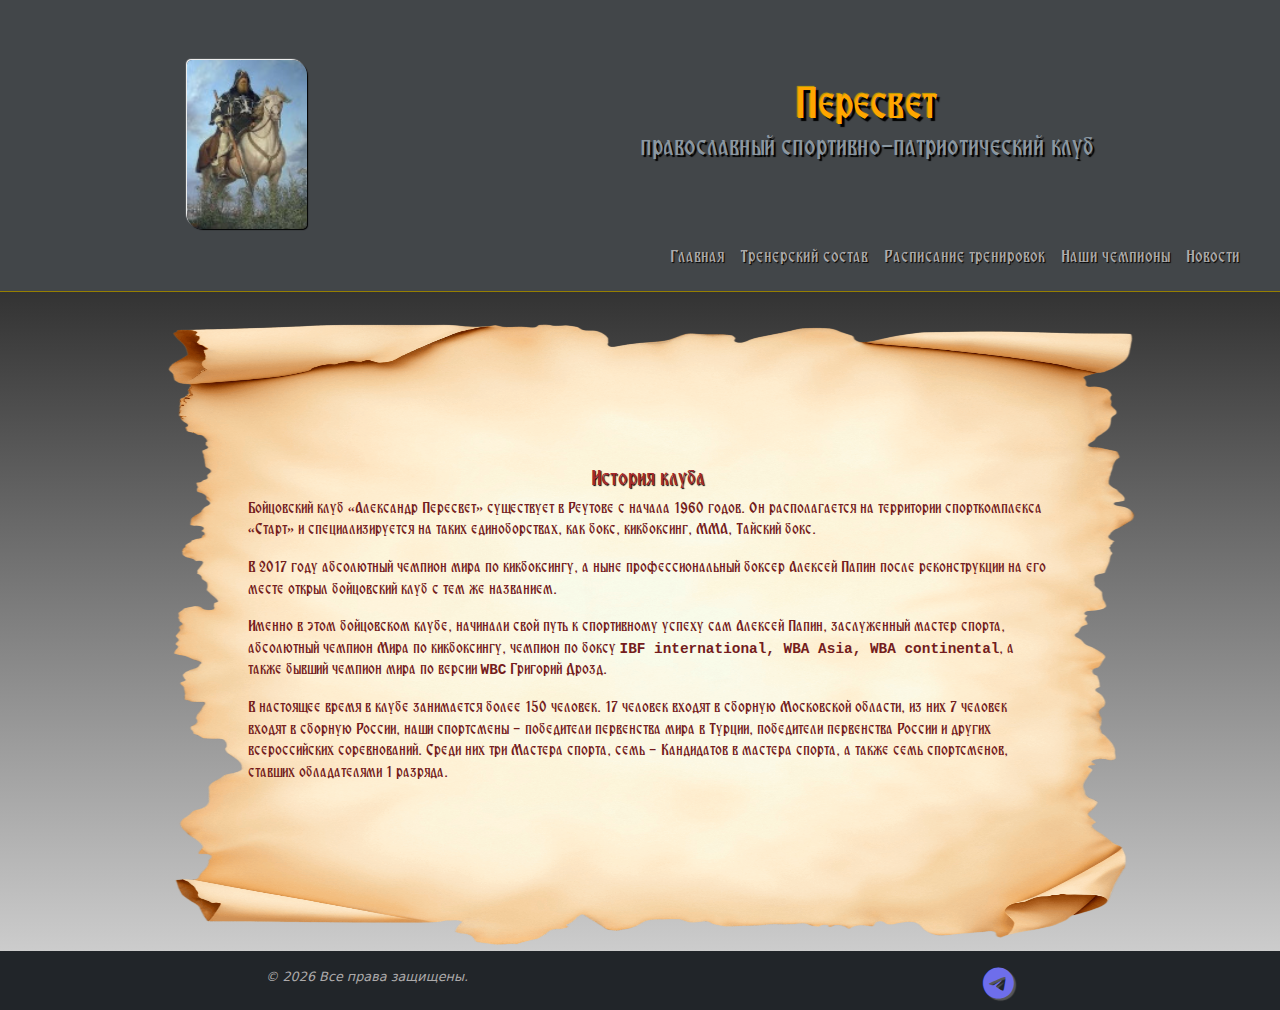
<file: index.html>
<!DOCTYPE html>
<html lang="ru">

<head>
  <meta charset="UTF-8">
  <meta name="viewport" content="width=device-width, initial-scale=1.0">
  <title>Пересвет</title>
  <link rel="preload" href="assets/images/parchment.png" as="image">
  <link rel="stylesheet" href="assets/css/reset.css">
  <link rel="stylesheet" href="https://cdn.jsdelivr.net/npm/@fortawesome/fontawesome-free@6.4.0/css/all.min.css">
  <link rel="shortcut icon" href="assets/images/favicon.ico" type="image/x-icon">
  <link rel="stylesheet" href="assets/css/bootstrap.min.css">
  <link rel="stylesheet" href="assets/css/base.css">
</head>

<body>

  <div class="wrapper d-flex flex-column">

    <!-- Шапка сайта -->
    <header class="container-fluid custom-header">
      <div class="header">
        <img src="assets/images/logo.jpeg" class="img-logo">
        
        <div class="big-header">
          <h1 class="title">Пересвет</h1>
          <div class="my-h-sub">
            <span class="subtitle">православный</span>
            <span class="subtitle">спортивно-патриотический клуб</span>
          </div>
        </div>
      </div>

      <!-- Главная навигационная панель -->
      <nav class="navbar navbar-expand-md navbar-dark">
        <div class="container-fluid">
          <button class="navbar-toggler ms-auto btn-menu" type="button" data-bs-toggle="collapse"
            data-bs-target="#navbarSupportedContent" aria-controls="navbarSupportedContent" aria-expanded="false"
            aria-label="Toggle navigation">
            <span class="text-menu-button">Меню</span>
          </button>
          <div class="collapse navbar-collapse" id="navbarSupportedContent">
            <ul class="navbar-nav ms-auto mb-2 mb-lg-0">
              <li class="nav-item">
                <a class="nav-link active" aria-current="page" href="#"><span class="txt-menu">Главная</span></a>
              </li>
              <li class="nav-item">
                <a class="nav-link" href="content/coaches.html"><span class="txt-menu">Тренерский состав</span></a>
              </li>
              <li class="nav-item">
                <a class="nav-link" href="content/schedule.html"><span class="txt-menu">Расписание тренировок</span></a>
              </li>
              <li class="nav-item">
                <a class="nav-link" href="content/champions.html"><span class="txt-menu">Наши чемпионы</span></a>
              </li>
              <li class="nav-item">
                <a class="nav-link" href="content/news.html"><span class="txt-menu">Новости</span></a>
              </li>
            </ul>
          </div>
        </div>
      </nav>
      <!-- ------------------------------- -->

    </header>

    <!-- Основной контент -->
    <main>
      <div class="img-container">
        <div class="text-overlay">
          <h2>История клуба</h2>
          <p>Бойцовский клуб «Александр Пересвет» существует в Реутове с начала 1960 годов. Он располагается на территории
            спорткомплекса «Старт» и специализируется на таких единоборствах, как бокс, кикбоксинг, ММА, Тайский бокс.</p>
          
          <p>В 2017 году абсолютный чемпион мира по кикбоксингу, а ныне профессиональный боксер Алексей Папин после
          реконструкции на его месте открыл  бойцовский клуб с тем же названием.</p>
          
          <p>Именно в этом бойцовском клубе, начинали свой путь к спортивному успеху сам Алексей Папин, заслуженный мастер
            спорта, абсолютный чемпион Мира по кикбоксингу, чемпион по боксу <span class="text-en">IBF international,
            WBA Asia, WBA continental</span>, а также бывший чемпион мира по версии <span class="text-en">WBC</span>
            Григорий Дрозд.</p>

          <p>В настоящее время в клубе занимается более 150 человек. 17 человек входят в сборную Московской области, из них
            7 человек входят в сборную России, наши спортсмены - победители первенства мира в Турции, победители первенства России
            и других всероссийских соревнований. Среди них три Мастера спорта, семь - Кандидатов в мастера спорта, а также семь спортсменов, ставших обладателями 1 разряда.</p>
        </div>        
        
      </div>
    </main>

    <!-- Футер -->
    <footer class="container-fluid bg-dark text-white text-center p-2 pt-3 footer">
      <p class="footer-text">© 2026 Все права защищены.</p>
      <a href="https://t.me/peresvet_reutov" target="_blank" class="text-reset">
        <i class="fab fa-telegram fa-2x tg-color"></i> <!-- Используем Font Awesome -->
      </a>
    </footer>

  </div>

  <script src="assets/js/bootstrap.bundle.min.js"></script>
</body>

</html>
</file>
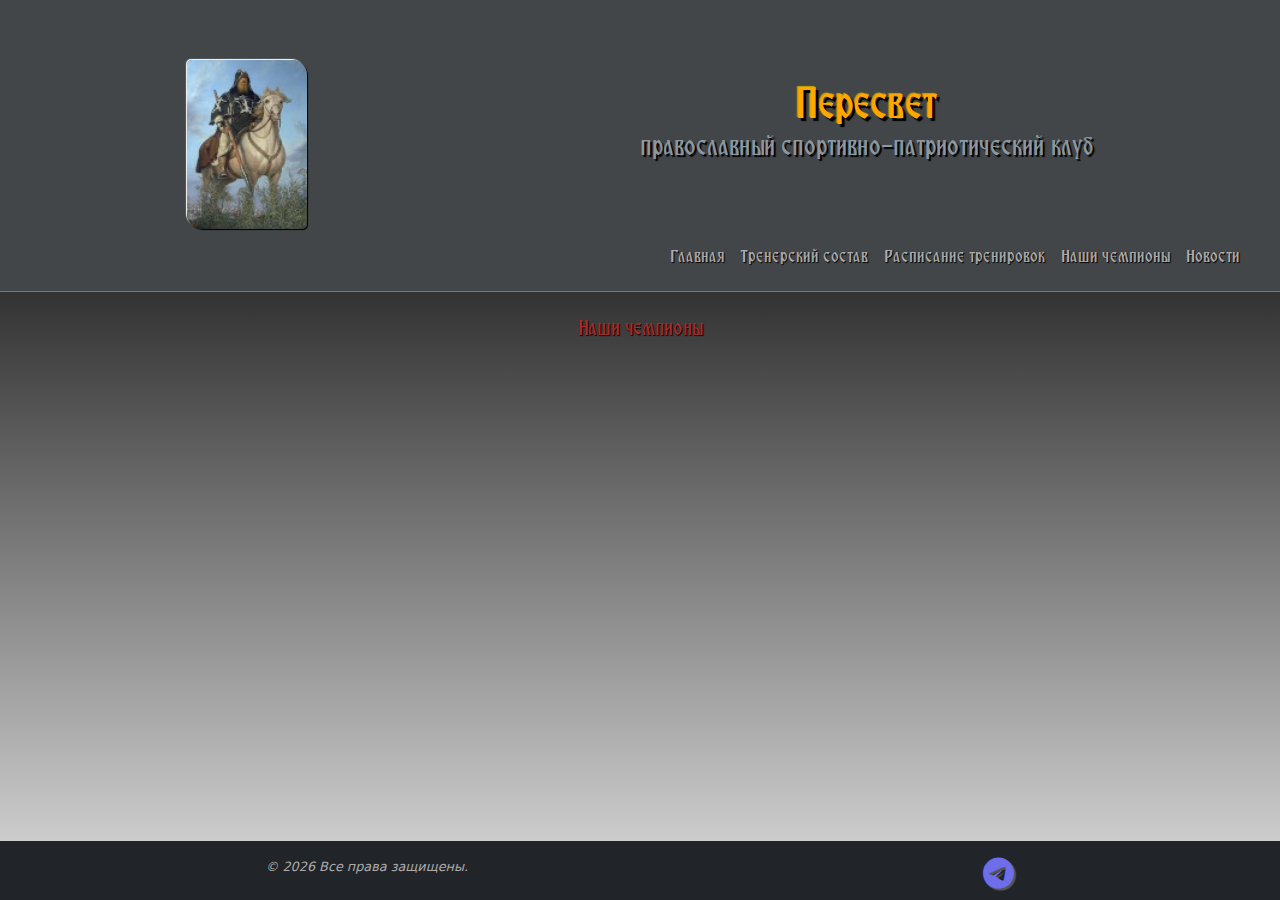
<file: content/champions.html>
<!DOCTYPE html>
<html lang="ru">

<head>
  <meta charset="UTF-8">
  <meta name="viewport" content="width=device-width, initial-scale=1.0">
  <title>Наши чемпионы</title>
  <link rel="stylesheet" href="../assets/css/reset.css">
  <link rel="stylesheet" href="https://cdn.jsdelivr.net/npm/@fortawesome/fontawesome-free@6.4.0/css/all.min.css">
  <link rel="shortcut icon" href="../assets/images/favicon.ico" type="image/x-icon">
  <link rel="stylesheet" href="../assets/css/bootstrap.min.css">
  <link rel="stylesheet" href="../assets/css/base.css">
  <link rel="stylesheet" href="../assets/css/coaches.css">
  <script src="../assets/js/bootstrap.bundle.min.js"></script>
</head>

<body>

  <div class="wrapper d-flex flex-column">

    <!-- Шапка сайта -->
    <header class="container-fluid custom-header">
      <div class="header">
        <img src="../assets/images/logo.jpeg" class="img-logo">

        <div class="big-header">
          <h1 class="title">Пересвет</h1>
          <div class="my-h-sub">
            <span class="subtitle">православный</span>
            <span class="subtitle">спортивно-патриотический клуб</span>
          </div>
        </div>
      </div>

      <!-- Главная навигационная панель -->
      <nav class="navbar navbar-expand-md navbar-dark">
        <div class="container-fluid">
          <button class="navbar-toggler ms-auto btn-menu" type="button" data-bs-toggle="collapse"
            data-bs-target="#navbarSupportedContent" aria-controls="navbarSupportedContent" aria-expanded="false"
            aria-label="Toggle navigation">
            <span class="text-menu-button">Меню</span>
          </button>
          <div class="collapse navbar-collapse" id="navbarSupportedContent">
            <ul class="navbar-nav ms-auto mb-2 mb-lg-0">
              <li class="nav-item">
                <a class="nav-link active" aria-current="page" href="../index.html"><span class="txt-menu">Главная</span></a>
              </li>
              <li class="nav-item">
                <a class="nav-link" href="coaches.html"><span class="txt-menu">Тренерский состав</span></a>
              </li>
              <li class="nav-item">
                <a class="nav-link" href="schedule.html"><span class="txt-menu">Расписание тренировок</span></a>
              </li>
              <li class="nav-item">
                <a class="nav-link" href="#"><span class="txt-menu">Наши чемпионы</span></a>
              </li>
              <li class="nav-item">
                <a class="nav-link" href="news.html"><span class="txt-menu">Новости</span></a>
              </li>
            </ul>
          </div>
        </div>
      </nav>
      <!-- ------------------------------- -->

    </header>

    <!-- Основной контент -->
    <main class="content container-fluid"> 
      <h2 class="h2-other">Наши чемпионы</h2>    

    </main>

    <!-- Футер -->
    <footer class="container-fluid bg-dark text-white text-center p-2 pt-3 footer">
      <p class="footer-text">© 2026 Все права защищены.</p>
      <a href="https://t.me/peresvet_reutov" target="_blank" class="text-reset">
        <i class="fab fa-telegram fa-2x tg-color"></i> <!-- Используем Font Awesome -->
      </a>
    </footer>

  </div>

  <script src="../assets/js/bootstrap.bundle.min.js"></script>
</body>

</html>
</file>
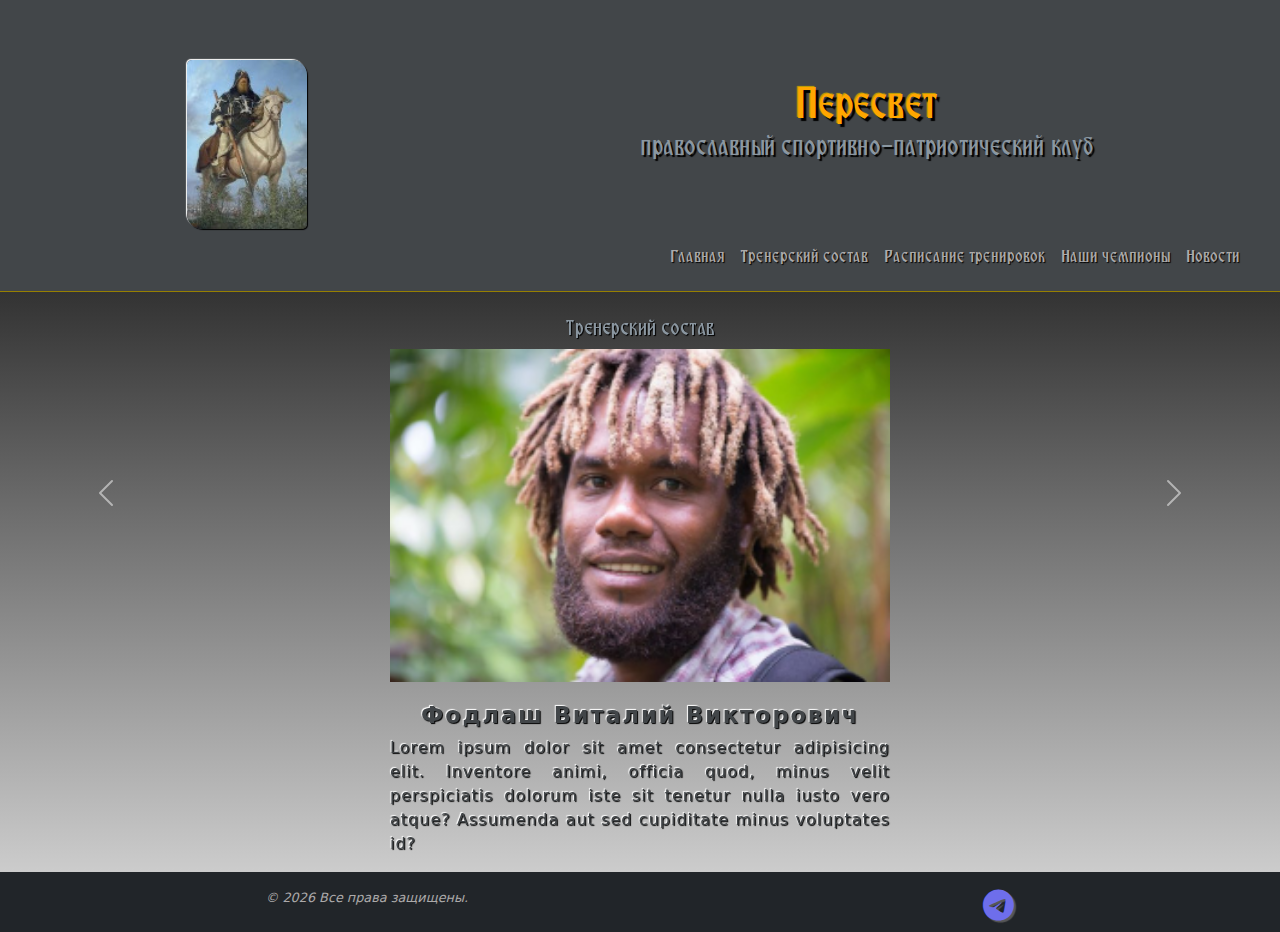
<file: content/coaches.html>
<!DOCTYPE html>
<html lang="ru">

<head>
  <meta charset="UTF-8">
  <meta name="viewport" content="width=device-width, initial-scale=1.0">
  <title>Тренерский состав</title>
  <link rel="stylesheet" href="../assets/css/reset.css">
  <link rel="stylesheet" href="https://cdn.jsdelivr.net/npm/@fortawesome/fontawesome-free@6.4.0/css/all.min.css">
  <link rel="shortcut icon" href="../assets/images/favicon.ico" type="image/x-icon">
  <link rel="stylesheet" href="../assets/css/bootstrap.min.css">
  <link rel="stylesheet" href="../assets/css/base.css">
  <link rel="stylesheet" href="../assets/css/coaches.css">
  <script src="../assets/js/bootstrap.bundle.min.js"></script>
</head>

<body>

  <div class="wrapper d-flex flex-column">

    <!-- Шапка сайта -->
    <header class="container-fluid custom-header">
      <div class="header">
        <img src="../assets/images/logo.jpeg" class="img-logo">

        <div class="big-header">
          <h1 class="title">Пересвет</h1>
          <div class="my-h-sub">
            <span class="subtitle">православный</span>
            <span class="subtitle">спортивно-патриотический клуб</span>
          </div>
        </div>
      </div>

      <!-- Главная навигационная панель -->
      <nav class="navbar navbar-expand-md navbar-dark">
        <div class="container-fluid">
          <button class="navbar-toggler ms-auto btn-menu" type="button" data-bs-toggle="collapse"
            data-bs-target="#navbarSupportedContent" aria-controls="navbarSupportedContent" aria-expanded="false"
            aria-label="Toggle navigation">
            <span class="text-menu-button">Меню</span>
          </button>
          <div class="collapse navbar-collapse" id="navbarSupportedContent">
            <ul class="navbar-nav ms-auto mb-2 mb-lg-0">
              <li class="nav-item">
                <a class="nav-link active" aria-current="page" href="../index.html"><span class="txt-menu">Главная</span></a>
              </li>
              <li class="nav-item">
                <a class="nav-link" href="#"><span class="txt-menu">Тренерский состав</span></a>
              </li>
              <li class="nav-item">
                <a class="nav-link" href="schedule.html"><span class="txt-menu">Расписание тренировок</span></a>
              </li>
              <li class="nav-item">
                <a class="nav-link" href="champions.html"><span class="txt-menu">Наши чемпионы</span></a>
              </li>
              <li class="nav-item">
                <a class="nav-link" href="news.html"><span class="txt-menu">Новости</span></a>
              </li>
            </ul>
          </div>
        </div>
      </nav>
      <!-- ------------------------------- -->

    </header>

    <!-- Основной контент -->
    <main class="content container-fluid">

      <div id="carouselExampleFade" class="carousel slide carousel-fade" data-bs-touch="true">
        <div class="carousel-inner">
          <div class="carousel-item active">
            <div class="my-card">
              <h2 class="title-card mt-0">Тренерский состав</h2>
              <img src="../assets/images/first.png" class="d-block w-100" alt="...">
              <h3 class="head-card">Фодлаш Виталий Викторович</h3>
              <p class="text-card">Lorem ipsum dolor sit amet consectetur adipisicing elit. Inventore animi, officia quod, minus velit perspiciatis      dolorum iste sit tenetur nulla iusto vero atque? Assumenda aut sed cupiditate minus voluptates id?</p>
            </div>
          </div>
          <div class="carousel-item">
            <div class="my-card">
              <h2 class="title-card mt-0">Тренерский состав</h2>
              <img src="../assets/images/second.png" class="d-block w-100" alt="...">
              <h3 class="head-card">Коновалов Игорь Николаевич</h3>
              <p class="text-card">Lorem ipsum dolor sit amet consectetur adipisicing elit. Inventore animi, officia quod, minus velit
                perspiciatis dolorum iste sit tenetur nulla iusto vero atque? Assumenda aut sed cupiditate minus voluptates id?</p>
              <p class="text-card">Lorem ipsum dolor sit amet consectetur adipisicing elit. Inventore animi, officia quod, minus velit
                perspiciatis dolorum iste sit tenetur nulla iusto vero atque? Assumenda aut sed cupiditate minus voluptates id?</p>
            </div>
          </div>
          <div class="carousel-item">
            <div class="my-card">
              <h2 class="title-card mt-0 pt-0">Тренерский состав</h2>
              <img src="../assets/images/third_man.jpeg" class="d-block w-100" alt="...">
              <h3 class="head-card">Присяжный Евгений</h3>
              <p class="text-card">Lorem ipsum dolor sit amet consectetur adipisicing elit. Inventore animi, officia quod, minus velit
                perspiciatis dolorum iste sit tenetur nulla iusto vero atque? Assumenda aut sed cupiditate minus voluptates id?</p>
            </div>
          </div>
        </div>
        <button class="carousel-control-prev item-btn" type="button" data-bs-target="#carouselExampleFade" data-bs-slide="prev">
          <span class="carousel-control-prev-icon" aria-hidden="true"></span>
          <span class="visually-hidden">Previous</span>
        </button>
        <button class="carousel-control-next" type="button" data-bs-target="#carouselExampleFade" data-bs-slide="next">
          <span class="carousel-control-next-icon" aria-hidden="true"></span>
          <span class="visually-hidden">Next</span>
        </button>
      </div>

    </main>

    <!-- Футер -->
    <footer class="container-fluid bg-dark text-white text-center p-2 pt-3 footer">
      <p class="footer-text">© 2026 Все права защищены.</p>
      <a href="https://t.me/peresvet_reutov" target="_blank" class="text-reset">
        <i class="fab fa-telegram fa-2x tg-color"></i> <!-- Используем Font Awesome -->
      </a>
    </footer>

  </div>

  <script src="../assets/js/bootstrap.bundle.min.js"></script>
</body>

</html>
</file>
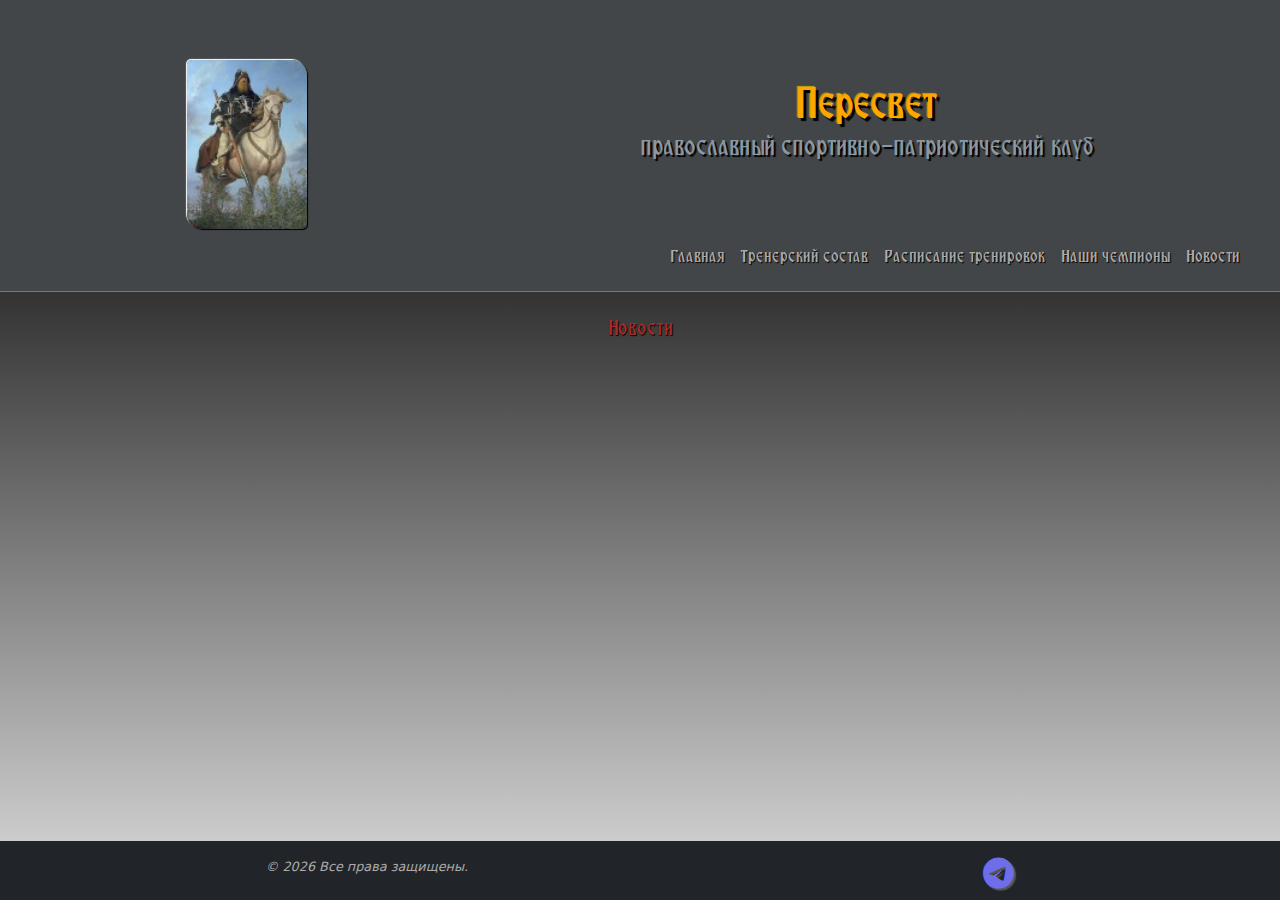
<file: content/news.html>
<!DOCTYPE html>
<html lang="ru">

<head>
  <meta charset="UTF-8">
  <meta name="viewport" content="width=device-width, initial-scale=1.0">
  <title>Новости</title>
  <link rel="stylesheet" href="../assets/css/reset.css">
  <link rel="stylesheet" href="https://cdn.jsdelivr.net/npm/@fortawesome/fontawesome-free@6.4.0/css/all.min.css">
  <link rel="shortcut icon" href="../assets/images/favicon.ico" type="image/x-icon">
  <link rel="stylesheet" href="../assets/css/bootstrap.min.css">
  <link rel="stylesheet" href="../assets/css/base.css">
  <link rel="stylesheet" href="../assets/css/coaches.css">
  <script src="../assets/js/bootstrap.bundle.min.js"></script>
</head>

<body>

  <div class="wrapper d-flex flex-column">

    <!-- Шапка сайта -->
    <header class="container-fluid custom-header">
      <div class="header">
        <img src="../assets/images/logo.jpeg" class="img-logo">

        <div class="big-header">
          <h1 class="title">Пересвет</h1>
          <div class="my-h-sub">
            <span class="subtitle">православный</span>
            <span class="subtitle">спортивно-патриотический клуб</span>
          </div>
        </div>
      </div>

      <!-- Главная навигационная панель -->
      <nav class="navbar navbar-expand-md navbar-dark">
        <div class="container-fluid">
          <button class="navbar-toggler ms-auto btn-menu" type="button" data-bs-toggle="collapse"
            data-bs-target="#navbarSupportedContent" aria-controls="navbarSupportedContent" aria-expanded="false"
            aria-label="Toggle navigation">
            <span class="text-menu-button">Меню</span>
          </button>
          <div class="collapse navbar-collapse" id="navbarSupportedContent">
            <ul class="navbar-nav ms-auto mb-2 mb-lg-0">
              <li class="nav-item">
                <a class="nav-link active" aria-current="page" href="../index.html"><span
                    class="txt-menu">Главная</span></a>
              </li>
              <li class="nav-item">
                <a class="nav-link" href="coaches.html"><span class="txt-menu">Тренерский состав</span></a>
              </li>
              <li class="nav-item">
                <a class="nav-link" href="schedule.html"><span class="txt-menu">Расписание тренировок</span></a>
              </li>
              <li class="nav-item">
                <a class="nav-link" href="champions.html"><span class="txt-menu">Наши чемпионы</span></a>
              </li>
              <li class="nav-item">
                <a class="nav-link" href="#"><span class="txt-menu">Новости</span></a>
              </li>
            </ul>
          </div>
        </div>
      </nav>
      <!-- ------------------------------- -->

    </header>

    <!-- Основной контент -->
    <main class="content container-fluid">
      <h2 class="h2-other">Новости</h2>
    </main>

    <!-- Футер -->
    <footer class="container-fluid bg-dark text-white text-center p-2 pt-3 footer">
      <p class="footer-text">© 2026 Все права защищены.</p>
      <a href="https://t.me/peresvet_reutov" target="_blank" class="text-reset">
        <i class="fab fa-telegram fa-2x tg-color"></i> <!-- Используем Font Awesome -->
      </a>
    </footer>

  </div>

  <script src="../assets/js/bootstrap.bundle.min.js"></script>
</body>

</html>
</file>
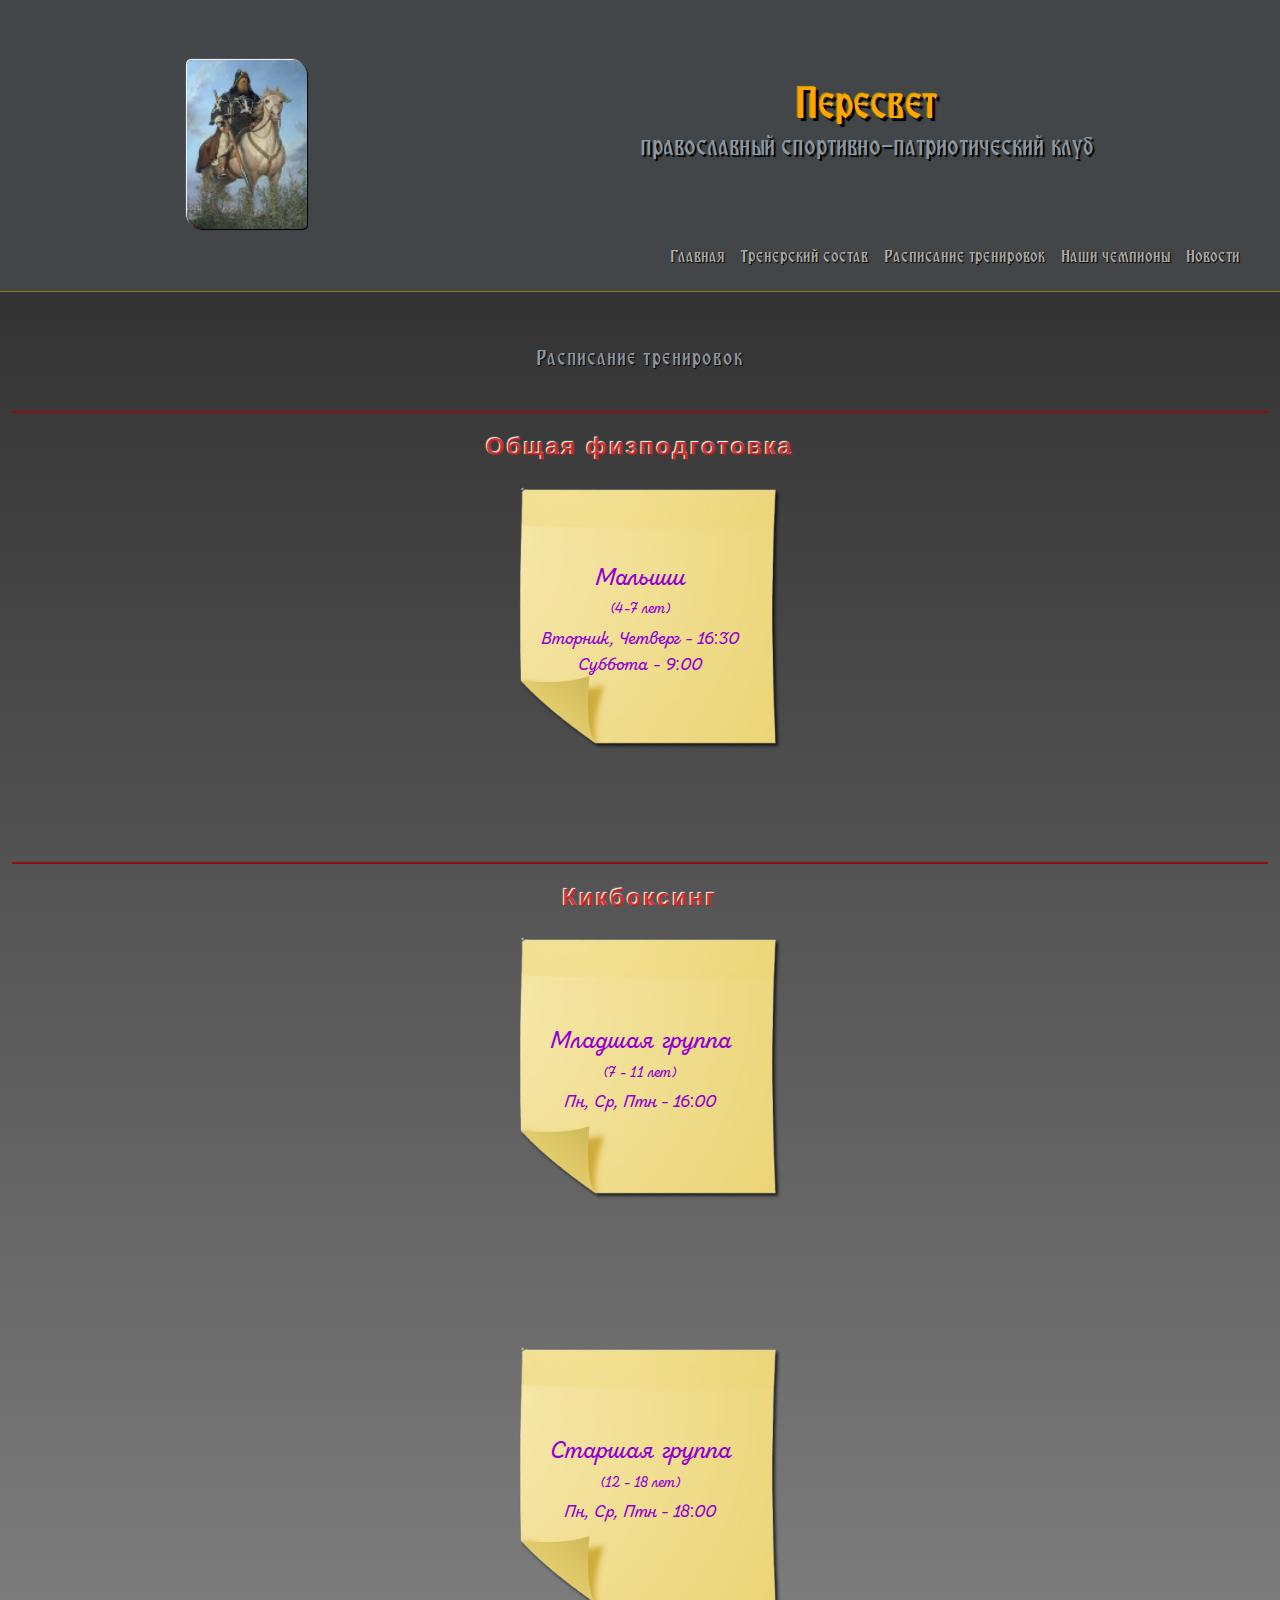
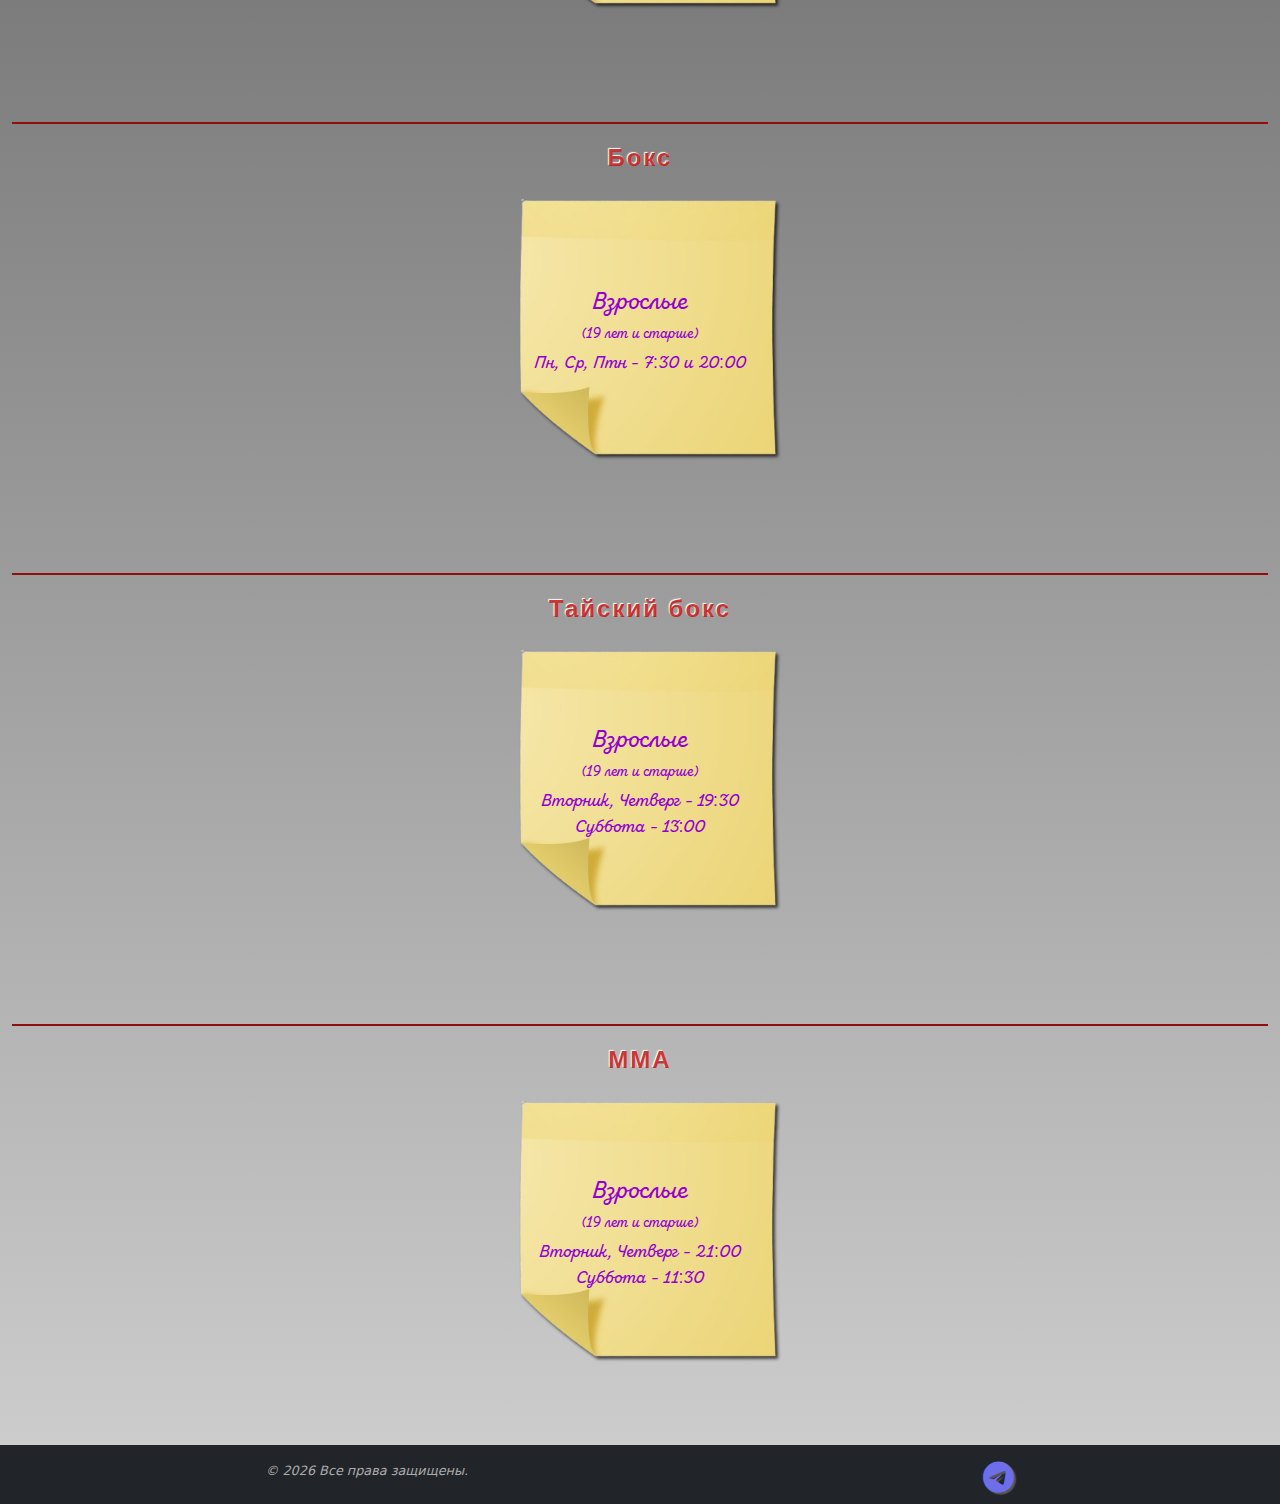
<file: content/schedule.html>
<!DOCTYPE html>
<html lang="ru">

<head>
  <meta charset="UTF-8">
  <meta name="viewport" content="width=device-width, initial-scale=1.0">
  <title>Расписание</title>
  <link rel="stylesheet" href="../assets/css/reset.css">
  <link rel="stylesheet" href="https://cdn.jsdelivr.net/npm/@fortawesome/fontawesome-free@6.4.0/css/all.min.css">
  <link rel="shortcut icon" href="../assets/images/favicon.ico" type="image/x-icon">
  <link rel="stylesheet" href="../assets/css/bootstrap.min.css">
  <link rel="stylesheet" href="../assets/css/base.css">
  <link rel="stylesheet" href="../assets/css/schedule.css">
  <script src="../assets/js/bootstrap.bundle.min.js"></script>
</head>

<body>

  <div class="wrapper d-flex flex-column">

    <!-- Шапка сайта -->
    <header class="container-fluid custom-header">
      <div class="header">
        <img src="../assets/images/logo.jpeg" class="img-logo">

        <div class="big-header">
          <h1 class="title">Пересвет</h1>
          <div class="my-h-sub">
            <span class="subtitle">православный</span>
            <span class="subtitle">спортивно-патриотический клуб</span>
          </div>
        </div>
      </div>

      <!-- Главная навигационная панель -->
      <nav class="navbar navbar-expand-md navbar-dark">
        <div class="container-fluid">
          <button class="navbar-toggler ms-auto btn-menu" type="button" data-bs-toggle="collapse"
            data-bs-target="#navbarSupportedContent" aria-controls="navbarSupportedContent" aria-expanded="false"
            aria-label="Toggle navigation">
            <span class="text-menu-button">Меню</span>
          </button>
          <div class="collapse navbar-collapse" id="navbarSupportedContent">
            <ul class="navbar-nav ms-auto mb-2 mb-lg-0">
              <li class="nav-item">
                <a class="nav-link active" aria-current="page" href="../index.html"><span
                    class="txt-menu">Главная</span></a>
              </li>
              <li class="nav-item">
                <a class="nav-link" href="coaches.html"><span class="txt-menu">Тренерский состав</span></a>
              </li>
              <li class="nav-item">
                <a class="nav-link" href="#"><span class="txt-menu">Расписание тренировок</span></a>
              </li>
              <li class="nav-item">
                <a class="nav-link" href="champions.html"><span class="txt-menu">Наши чемпионы</span></a>
              </li>
              <li class="nav-item">
                <a class="nav-link" href="news.html"><span class="txt-menu">Новости</span></a>
              </li>
            </ul>
          </div>
        </div>
      </nav>
      <!-- ------------------------------- -->

    </header>

    <!-- Основной контент -->
    <main class="content container-fluid">
      <h2 class="h2-stickers">Расписание тренировок</h2>

      <h3>Общая физподготовка</h3>
      <div class="container">
        <div class="text-overlay">
          <hgroup class="hgroup-sticker">
            <h4>Малыши</h4>
            <h5>(4-7 лет)</h5>
          </hgroup>
          <p>Вторник, Четверг - 16:30</p>
          <p>Суббота - 9:00</p>
        </div>
      </div>

      <h3>Кикбоксинг</h3>
      <div class="container">
        <div class="text-overlay">
          <hgroup class="hgroup-sticker">
            <h4>Младшая группа</h4>
            <h5>(7 - 11 лет)</h5>
          </hgroup>
          <p>Пн, Ср, Птн - 16:00</p>
        </div>
      </div>

      <div class="container">
        <div class="text-overlay">
          <hgroup class="hgroup-sticker">
            <h4>Старшая группа</h4>
            <h5>(12 - 18 лет)</h5>
          </hgroup>
          <p>Пн, Ср, Птн - 18:00</p>
        </div>
      </div>

      <h3>Бокс</h3>
      <div class="container">
        <div class="text-overlay">
          <hgroup class="hgroup-sticker">
            <h4>Взрослые</h4>
            <h5>(19 лет и старше)</h5>
          </hgroup>
          <p>Пн, Ср, Птн - 7:30 и 20:00</p>
        </div>
      </div>

      <h3>Тайский бокс</h3>
      <div class="container">
        <div class="text-overlay">
          <hgroup class="hgroup-sticker">
            <h4>Взрослые</h4>
            <h5>(19 лет и старше)</h5>
          </hgroup>
          <p>Вторник, Четверг - 19:30</p>
          <p>Суббота - 13:00</p>
        </div>
      </div>

      <h3>ММА</h3>
      <div class="container">
        <div class="text-overlay">
          <hgroup class="hgroup-sticker">
            <h4>Взрослые</h4>
            <h5>(19 лет и старше)</h5>
          </hgroup>
          <p>Вторник, Четверг - 21:00</p>
          <p>Суббота - 11:30</p>
        </div>
      </div>

    </main>

    <!-- Футер -->
    <footer class="container-fluid bg-dark text-white text-center p-2 pt-3 footer">
      <p class="footer-text">© 2026 Все права защищены.</p>
      <a href="https://t.me/peresvet_reutov" target="_blank" class="text-reset">
        <i class="fab fa-telegram fa-2x tg-color"></i> <!-- Используем Font Awesome -->
      </a>
    </footer>

  </div>

  <script src="../assets/js/bootstrap.bundle.min.js"></script>
</body>

</html>
</file>
<file: assets/css/base.css>
@font-face {
    font-family: 'miroslav'; /* Название шрифта */
    src: url('../fonts/Miroslav-Regular.ttf') format('truetype');
    font-weight: normal; /* Обычный вес шрифта */
    font-style: normal;  /* Нормальный стиль */
}

.wrapper {
  display: flex;
  flex-direction: column;
  min-height: 100vh;  /* Устанавливаем минимальную высоту равную высоте экрана */
}

.content {
  flex-grow: 1;  /* Растягиваем контент, чтобы занять оставшееся пространство и прикрепить футер к низу экрана */
}

.custom-header {
  padding: 20px;
  padding-bottom: 5px;
  background-color: #424649;
  border-bottom: 1px solid rgb(150, 127, 1);
}

.header {
  display: flex;
  flex-direction: column; /* По умолчанию элементы идут вертикально */
  align-items: center; /* Центруем по горизонтали */
}

.img-logo {
  width: 50px;
  height: auto;
  border-radius: 5px 15px;
  box-shadow: 1px 1px 1px black, -1px -1px 1px white;
  margin-bottom: 10px;
}

h1.title {
  font-family: 'miroslav', sans-serif;
  font-size: bold;
  margin-bottom: 0;
  color: rgb(255, 166, 0);
  text-shadow: 3px 3px 1px black, -1px -1px 1px rgb(200, 166, 0);
  text-align: center;
}

.my-h-sub {
  display: flex;
  flex-direction: column;
}

.subtitle {
  font-family: 'miroslav', sans-serif;
  font-size: 1rem;
  color: #8b97a1;
  text-shadow: 2px 2px 1px black;
  text-align: center;
}

.btn-menu {
  border: 2px solid #8b97a1;
  font-size: 1rem;
  font-weight: bold;
  text-shadow: 2px 2px 1px black;
  color: rgba(255, 166, 0, 0.637);
}

button.navbar-toggler:focus,
button.navbar-toggler:active {
  outline: none;              
  box-shadow: none;           
  border: 2px solid #b1c1ce;   
  border-radius: 10px;
}

.txt-menu {
  font-family: 'miroslav', sans-serif;
  color: rgb(172, 170, 170);
  text-shadow: 1px 1px 1px black;
}

main {
  background-image: linear-gradient(to bottom, #333, #ccc);
  padding-top: 2%;
  padding-left: 15px;
}

.img-container {
  width: 90%;
  margin: 0 auto;
  max-width: 1000px;
  height: 100%;
  background-image: url(../images/parchment.png); /* Ваш URL изображения */
  background-size: 100% 100%; /* Масштабируем изображение, чтобы покрыть весь экран */
  background-position: top center; /* Центрируем изображение */
  background-repeat: no-repeat; /* Избежим повторения */
}

.text-overlay {
  width: 80%;
  margin: 0 auto;
  padding-top: 150px;
  padding-bottom: 150px;
  font-family: 'miroslav', sans-serif;
  font-size: .9rem;
  color: rgb(116, 29, 29);
}

h2 {
  text-align: center;
  font-family: 'miroslav', sans-serif;
  font-size: 1.2rem;
  color: brown;
  text-shadow: 1px 1px 1px black;
}

.text-en {
  font-family: 'Courier New', Courier, monospace;
  font-weight: bold;
}

.footer {
  display: flex;
  justify-content: space-around;
  align-items: center;
}

.footer-text {
  color: rgb(172, 170, 170);
  font-style: italic;
  font-size: .8rem;
}

.tg-color {
  color: rgb(110, 110, 235);
  text-shadow: 2px 2px 1px rgb(88, 88, 88);
}

@media (min-width: 768px) {
  .header {
    flex-direction: row;
    justify-content: space-around;
    align-items: center;
  }

  .img-logo {
    width: 100px;
    margin-bottom: 0;
  }

  .my-h-sub {
    flex-direction: row;
    gap: 6px;
  }

  .subtitle {
    font-size: 1.2rem;
  }
}

@media (min-width: 992px) {
  h1.title {
    font-size: 2.5rem;
  }

  .img-logo {
    width: 120px;
    margin-top: 40px;
  }

  my-h-sub span {
    font-size: 1.5rem;
  }

  .subtitle {
    font-size: 1.5rem;
  }
}
</file>
<file: assets/css/coaches.css>
.my-card {
  max-width: 500px;
  margin: 0 auto;
  height: 100%;
}

.title-card {
  color: #8b97a1;
  text-shadow: 1px 1px 1px black;
  text-align: center;
}

.head-card {
  font-size: 1.4rem;
  font-weight: bold;
  margin-top: 20px;
  color: #424649;
  text-shadow: 1px 1px 1px black, -1px -1px 1px white;
  letter-spacing: 2px;
  text-align: center;
}

.text-card {
  text-align: justify;
  color: #424649;
  text-shadow: 1px 1px 1px black, -1px -1px 1px white;
  letter-spacing: 1px;
}

.carousel-control-prev,
.carousel-control-next {
  height: 350px; /* Фиксированная высота */
}
</file>
<file: assets/css/schedule.css>
@font-face {
    font-family: 'rust'; /* Название шрифта */
    src: url('../fonts/Rust.ttf') format('truetype');
    font-weight: normal; /* Обычный вес шрифта */
    font-style: normal;  /* Нормальный стиль */
}

.h2-stickers {
  color: #8b97a1;
  text-shadow: 1px 1px 1px black;
  letter-spacing: 1px;
  margin-top: 30px;
  margin-bottom: 0;
  padding-bottom: 0;
}

/* Основной контейнер */
    .container {
      position: relative; /* Позиционируем текст поверх изображения */
      width: 100%; /* Контейнер занимает всю ширину */
      height: 400px; /* Примерная высота контейнера */
      background-image: url("../images/sticker.png"); /* Фоновое изображение */
      background-size: cover; /* Покрытие изображения */
      background-position: center; /* Центрируем изображение */
      overflow: hidden; /* Обрезаем всё, что выходит за пределы */
      max-width: 400px;
      min-width: 300px;
      margin-bottom: 10px;
      margin-top: 10px;
    }

    .hgroup-sticker {
      padding: 0;
    }

    main h3 {
      font-family: 'Arial', sans-serif;
      text-align: center;
      text-shadow: -1px -1px 1px white;
      margin-top: 40px;
      margin-bottom: -50px;
      padding-bottom: 0;
      font-size: 1.5rem;
      font-weight: bold;
      color: rgba(194, 20, 20, 0.842);
      border-top: 2px solid rgb(146, 14, 14);
      padding-top: 20px;
      letter-spacing: 2px;
    }

    .hgroup-sticker p {
      margin-top: 0;
      margin-bottom: 0;
      border-bottom: 1px solid brown;
    }

    /* Текстовый блок */
    .text-overlay {
      position: absolute; /* Позиционируем текст абсолютно */
      top: 50%; /* Центрируем по вертикали */
      left: 50%; /* Центрируем по горизонтали */
      transform: translate(-50%, -50%); /* Приводим к центру */
      color: darkviolet;
      font-size: 1.1rem; /* Размер шрифта */
      text-align: center; /* Выравнивание текста по центру */
      padding: 10px; /* Внутренние отступы */
      max-width: 60%; /* Ограничиваем ширину текстового блока */
      word-wrap: break-word; /* Разрешаем переносы длинных слов */
    }

    .text-overlay h4 {
      font-family: 'rust', sans-serif;
    }

    .text-overlay h5 {
      font-family: 'rust', sans-serif;
      font-size: .9rem;
    }

    .text-overlay p {
      margin-bottom: 0;
      font-family: 'rust', sans-serif;
    }
</file>
